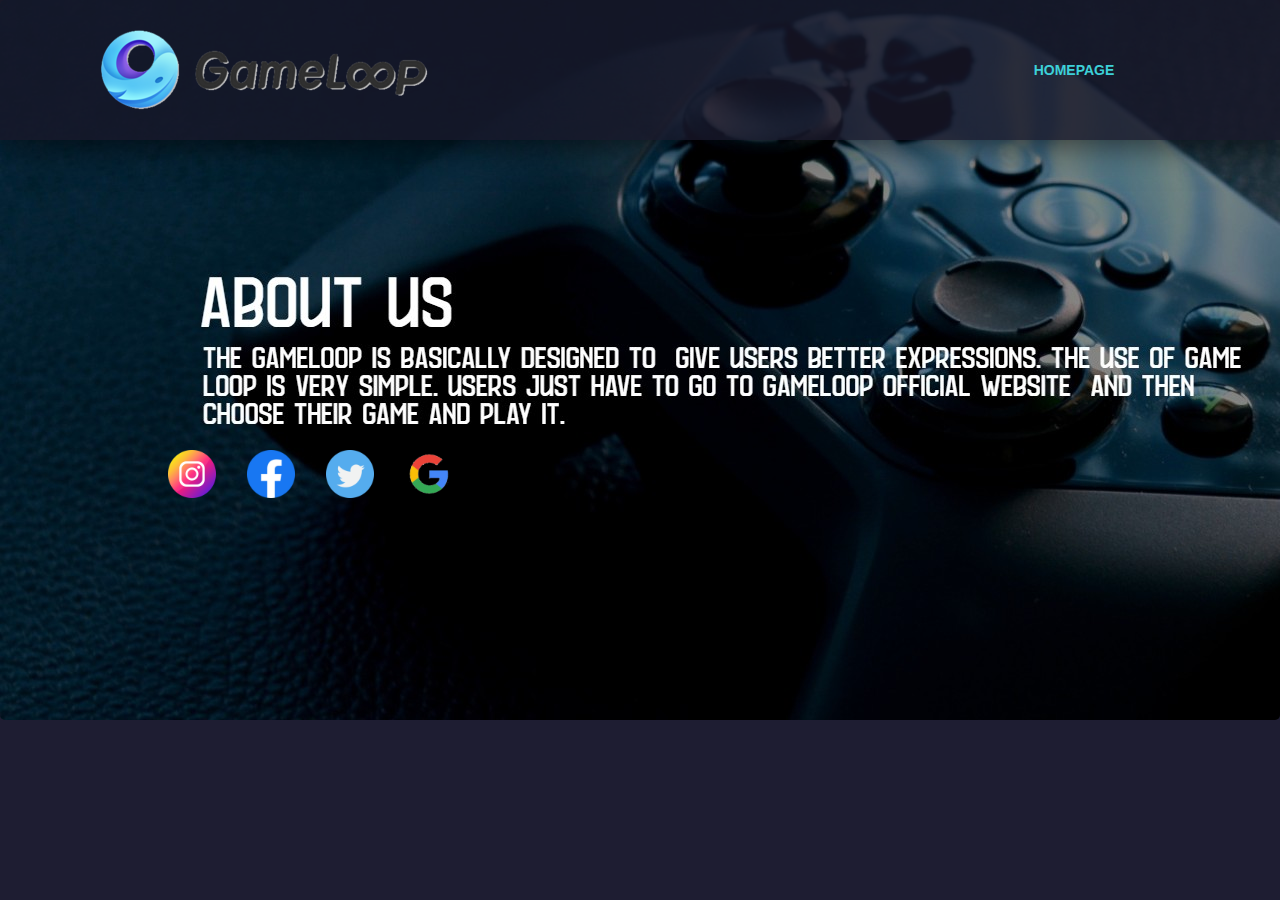
<file: about.html>
<html>
    <head>
        <title>About Us-GameLoop</title>
    <link rel="icon" href="image/R.png" type="image/icon type">
        <link rel="stylesheet" href="bootstrap.min.css" />
        <!-- Style -->
        <link rel="stylesheet" href="style.css" />
        <!-- slider Style -->
        <link rel="stylesheet" href="test.css">
    </head>

    <body>

        <div class="header-line-wrapper">
            <header class="header-wrapper fixed-top plr100">
                <div class="table height-100p">
                    <div class="table-row">
                        <div class="table-cell valign-middle text-left">
                            <a href="index.html" class="logo"> 
                                <img src="image/logo.png" alt="" class="img-responsive inline-block">
                            </a>
                        </div>
                        <div class="table-cell valign-top text-center vm-sm">
                            <div class="main-menu">
                                <span class="toggle_menu">
                                    <span></span>
                                </span>
                                <ul class="menu clearfix">
                                    <li class="inline-block active">
                                        <a href="index.html">
                                            Homepage
                                        </a>
                                    </li>
                              
                                
                                </ul>
                            </div>
                        </div>
                    
                    </div>
                </div>
            </header>
        </div>
        <div class="img-slider">
            <div class="slide active">
                <img src="image/about.jpg">
                <div class="col-lg-8 col-md-8 col-sm-12 col-xs-12 text-right">
                           
                    <div class="mt60">
                     
                    
                       <div class="social-content mt30" style="font-size: 5px;position: absolute; top: -300px; right:400px" >
                        <div class="social-list">
                            <a href="https://www.instagram.com/">
                                <i ><img src="image/insta.ico"></i>
                            </a>
                        </div>
                        <div class="social-list">
                            <a href="https://www.facebook.com/">
                                <i ><img src="image/facebook.ico"></i>
                            </a>
                        </div>
                        <div class="social-list">
                            <a href="https://twitter.com/">
                                <i ><img src="image/tweet.ico"></i>
                            </a>
                        </div>
                        <div class="social-list">
                            <a href="https://accounts.google.com/signin/v2/identifier?service=mail&passive=1209600&osid=1&continue=https%3A%2F%2Fmail.google.com%2Fmail%2Fu%2F0%2F&followup=https%3A%2F%2Fmail.google.com%2Fmail%2Fu%2F0%2F&emr=1&flowName=GlifWebSignIn&flowEntry=ServiceLogin">
                                <i ><img src="image/google.ico"></i>
                            </a>
                        </div>
                    </div>
                    </div>
               
                </div>
             
           
           
            </div>
           
            
              </div>
        </div>
         <!-- FOOTER START -->
    
    </body>
</html>
</file>
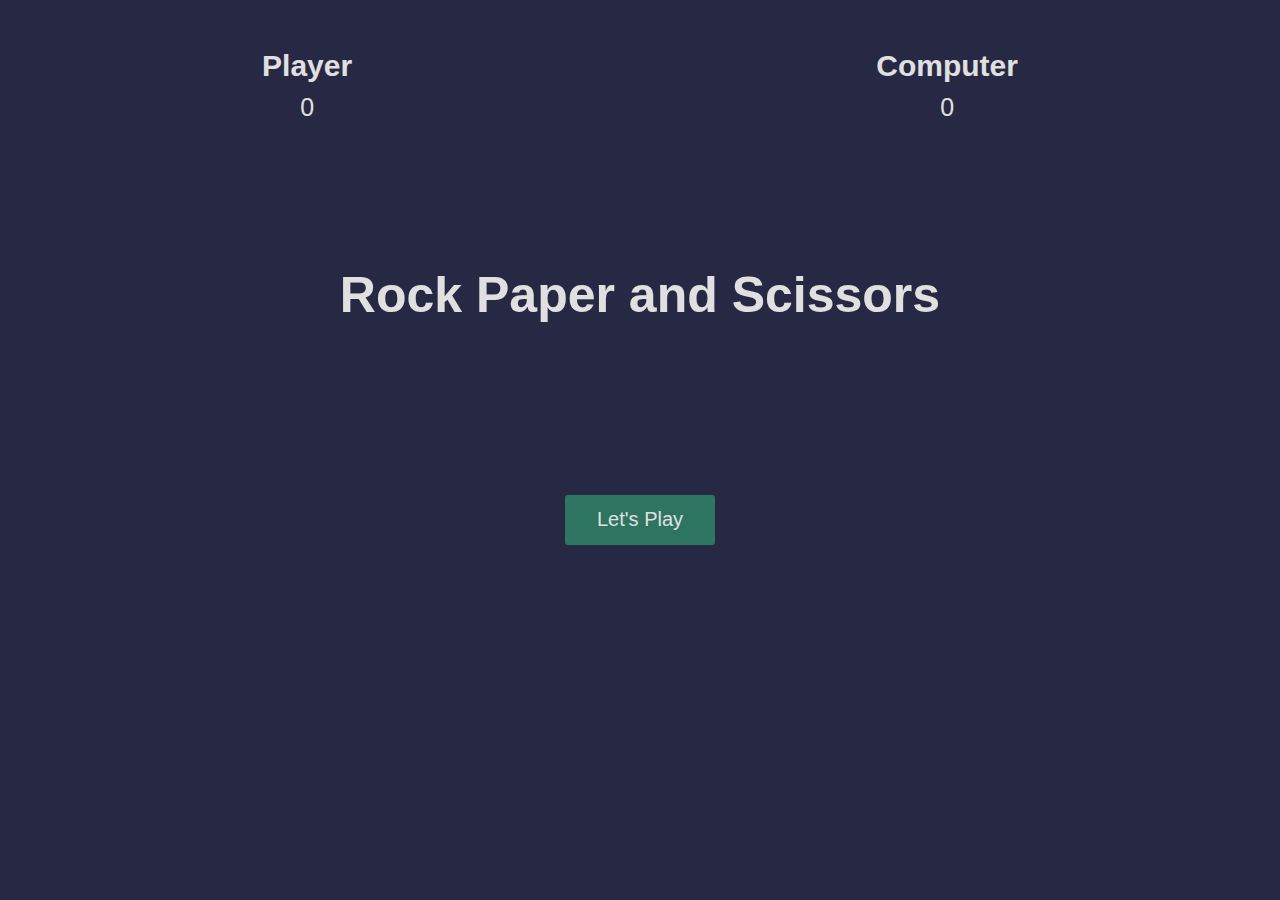
<file: Hcd.html>
<!DOCTYPE html>
<html lang="en">
  <head>
    <meta charset="UTF-8" />
    <meta name="viewport" content="width=device-width, initial-scale=1.0" />
    <meta http-equiv="X-UA-Compatible" content="ie=edge" />
    <link rel="stylesheet" href="Hsd.css" />
    <title>Rock paper and scissors - GameLoop </title>

    <link rel="icon" href="image/R.png" type="image/icon type">
    
  </head>
  <body>
    
    <section class="game">
      <div class="score">
        <div class="player-score">
          <h2>Player</h2>
          <p>0</p>
        </div>
        <div class="computer-score">
          <h2>Computer</h2>
          <p>0</p>
        </div>
      </div>

      <div class="intro">
        <h1>Rock Paper and Scissors</h1>
        <button>Let's Play</button>
      </div>

      <div class="match fadeOut">
        <h2 class="winner">Choose an option</h2>
        <div class="hands">
          <img class="player-hand" src="rock.png" alt="" />
          <img class="computer-hand" src="rock.png" alt="" />
        </div>
        <div class="options">
          <button class="rock">rock</button>
          <button class="paper"> paper</button>
          <button class="scissors">scissors</button>
        </div>
      </div>
    </section>

    <script src="HsDscript.js"></script>
  </body>
</html>
</file>
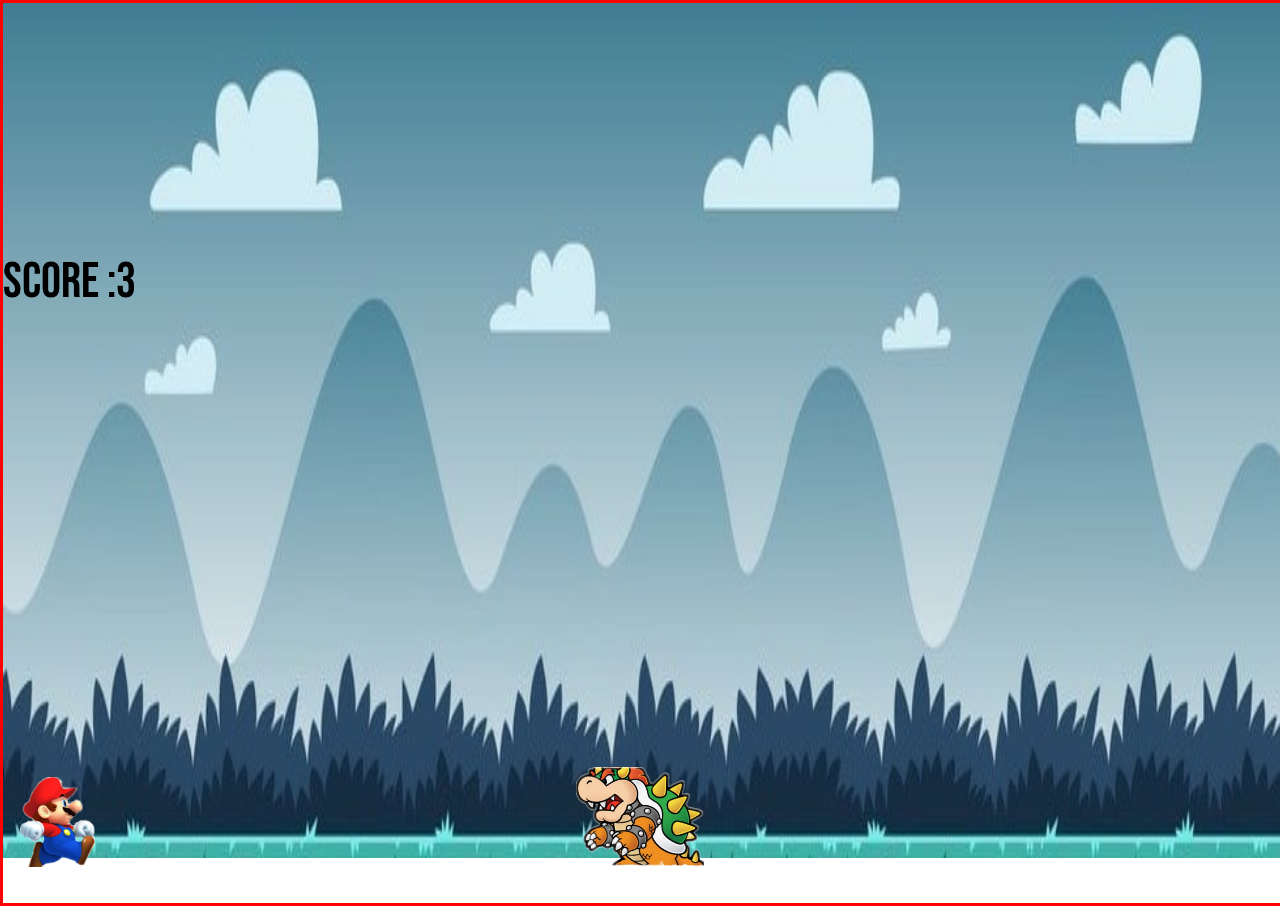
<file: Mario.html>
<!DOCTYPE html>
<html lang="en">
<head>
    <meta charset="UTF-8">
    <meta name="viewport" content="width=device-width, initial-scale=1.0">
    
    <link rel="stylesheet" href="game_style.css">
    <script src="game_script.js"></script>
    <!-- FONTS -->
    <title>Mario - GameLoop</title>
    <link rel="icon" href="image/R.png" type="image/icon type">
    <link rel="preconnect" href="https://fonts.gstatic.com">
<link href="https://fonts.googleapis.com/css2?family=Lobster&display=swap" rel="stylesheet">
    <link rel="preconnect" href="https://fonts.gstatic.com">
    <link href="https://fonts.googleapis.com/css2?family=Texturina&display=swap" rel="stylesheet">
<link rel="preconnect" href="https://fonts.gstatic.com">
<link href="https://fonts.googleapis.com/css2?family=Bebas+Neue&family=Ranchers&display=swap" rel="stylesheet">
</head>
<body>
    <div class="container">
        <div class="gameover">gameover <br> <h1 id="name">BETTER LUCK NEXT TIME</h1></div>
        <div class="mario"></div>
        <div id="yourscore">your score : 0a</div>
        <div id="scoreboard">score : 00</div>
        <div class="dragon animatedragon"></div>
        <button onclick="reload()" id="reload">RESTART</button>
</div>    
</body>
</html>
</file>
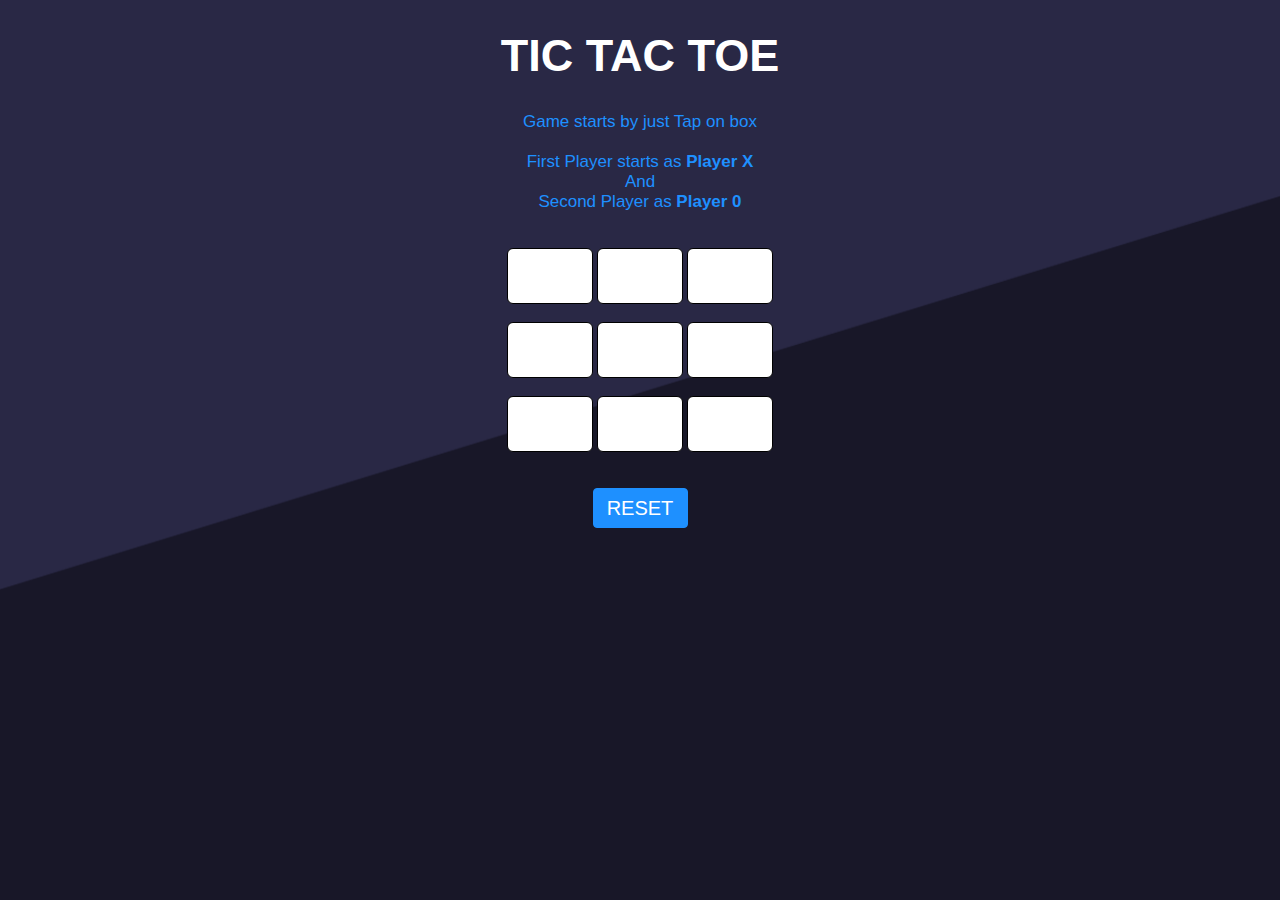
<file: Tic_Tac_Toe.html>
<!DOCTYPE html>

<head>
	<meta name="viewport" content=
		"width=device-width, initial-scale=1.0">

	<!-- CSS file Included -->
	<link rel="stylesheet"
		type="text/css" href="Style_Tic_Tac_Toe.css">
		<title>Tic Tac toe -GameLoop</title>
		<link rel="icon" href="image/R.png" type="image/icon type">
	<!-- JavaScript file included -->
	<script src="Script_Tic_Tac_Toe.js"></script>	
</head>
<body>
	<div id="main" >
		<h1 style="font-family: 'Franklin Gothic Medium', 'Arial Narrow', Arial, sans-serif;">TIC TAC TOE</h1>

		<!-- Game Instructions -->
		<p id="ins">Game starts by just Tap on
			box<br><br>First Player starts as
			<b>Player X</b><br>And<br>Second
			Player as <b>Player 0</b>
		</p>
		<br><br>
		<!-- 3*3 grid of Boxes -->
		<input type="text" id="b1" onclick=
			"myfunc_3(); myfunc();" readonly>

		<input type="text" id="b2" onclick=
			"myfunc_4(); myfunc();" readonly>

		<input type="text" id="b3" onclick=
			"myfunc_5(); myfunc();" readonly>
		<br><br>

		<input type="text" id="b4" onclick=
			"myfunc_6(); myfunc();" readonly>
			
		<input type="text" id="b5" onclick=
			"myfunc_7(); myfunc();" readonly>

		<input type="text" id="b6" onclick=
			"myfunc_8(); myfunc();" readonly>
		<br><br>

		<input type="text" id="b7" onclick=
			"myfunc_9(); myfunc();" readonly>

		<input type="text" id="b8" onclick=
			"myfunc_10();myfunc();" readonly>

		<input type="text" id="b9" onclick=
			"myfunc_11();myfunc();" readonly>

		<!-- Grid end here -->
		<br><br><br>
		<!-- Button to reset game -->
		<button id="but" onclick="myfunc_2()">
			RESET
		</button>
		<br><br>
		<!-- Space to show player turn -->
		<p id="print"></p>
	</div>
</body>

</html>
</file>
<file: style.css>
/* ------------------------------------------ */
/*             TABLE OF CONTENTS
/* ------------------------------------------ */
/*   01 - General & Basic Sty
/* ==========================================================================
   01. GENERAL & BASIC STYLES
   ========================================================================== */
  
   .color-1 {
    color: #3dd0d8; }
  
  .color-2 {
    color: #c2d4f8; }
  
  .color-3 {
    color: #1e1d32; }
  
  .color-4 {
    color: #292845; }
  
  .color-5 {
    color: #5c9ddd; }
  
  .color-6 {
    color: #7c69e3; }
  
  .color-7 {
    color: #00b4d6; }
  
  .color-8 {
    color: #68dde3; }
  
  .background-1 {
    background: #3dd0d8; }
  
  .background-2 {
    background: #c2d4f8; }
  
  .background-3 {
    background: #1e1d32; }
  
  .background-4 {
    background: #292845; }
  
  .background-5 {
    background: #5c9ddd; }
  
  .background-6 {
    background: #7c69e3; }
  
  .background-7 {
    background: #00b4d6; }
  
  .background-8 {
    background: #68dde3; }
  
  .background-gradient {
    background: linear-gradient(to right, #3dd0d8 0%, rgba(146, 82, 234, 0.64) 100%); }
  
  @font-face {
    font-family: 'Agency Fb';
    src: url("../fonts/agency/agency-fb.ttf");
    font-weight: 400;
    font-style: normal; }
  
  .font-roboto {
    font-family: "Roboto", sans-serif; }
  
  .font-agency {
    font-family: "Agency FB"; }
  
  .italic {
    font-style: italic; }
  
  .fsize-0 {
    font-size: 0px; }
  
  .fsize-12 {
    font-size: 12px; }
  
  .fsize-14 {
    font-size: 14px; }
  
  .fsize-16 {
    font-size: 16px; }
  
  .fsize-18 {
    font-size: 18px; }
  
  .fsize-20 {
    font-size: 20px; }
  
  .fsize-24 {
    font-size: 24px; }
  
  .fsize-28 {
    font-size: 28px; }
  
  .fsize-30 {
    font-size: 30px; }
  
  .fsize-32 {
    font-size: 32px; }
  
  .fsize-40 {
    font-size: 40px; }
  
  .fsize-48 {
    font-size: 48px; }
  
  .fsize-58 {
    font-size: 58px; }
  
  .fsize-80 {
    font-size: 80px; }
  
  .fweight-300 {
    font-weight: 300; }
  
  .fweight-500 {
    font-weight: 500; }
  
  .fweight-700 {
    font-weight: 700; }
  
  .radius-offset {
    border-radius: 0 !important; }
  
  .ws-20 {
    word-spacing: 20px; }
  
  ::-moz-selection {
    background: #3dd0d8;
    color: #fff; }
  
  ::selection {
    background: #3dd0d8;
    color: #fff; }
  
  :focus::-webkit-input-placeholder {
    opacity: 0;
    transition: all 0.3s ease-out; }
  
  :focus::-moz-placeholder {
    opacity: 0;
    transition: all 0.3s ease-out; }
  
  :focus:-moz-placeholder {
    opacity: 0;
    transition: all 0.3s ease-out; }
  
  :focus:-ms-input-placeholder {
    opacity: 0;
    transition: all 0.3s ease-out; }
  
  /* Heading */
  h1,
  h2,
  h3,
  h4,
  h5,
  h6 {
    font-family: "Agency FB";
    font-weight: 700;
    color: #fff;
    text-transform: uppercase;
    margin: auto;
    line-height: inherit; }
  
  .subheading {
    font-family: "Agency FB";
    font-size: 20px; }
  
  ul,
  ol {
    margin: 0;
    padding: 0; }
  
  a {
    text-decoration: none; }
    a:hover {
      text-decoration: none; }
    a:focus {
      text-decoration: none;
      color: inherit !important; }
  
  p {
    line-height: 26px;
    margin-bottom: 25px; }
  
  h1 {
    font-size: 56px; }
  
  h2 {
    font-size: 48px; }
  
  h3 {
    font-size: 40px; }
  
  h4 {
    font-size: 32px; }
  
  h5 {
    font-size: 24px; }
  
  h6 {
    font-size: 16px; }
  
  img {
    max-width: 100%; }
  
  .alignright {
    float: right;
    margin: 0 0 30px 30px; }
  
  .alignleft {
    float: left;
    margin: 0 30px 30px 0; }
  
  .uppercase {
    text-transform: uppercase; }
  
  .align-left {
    float: left;
    margin-right: 40px;
    margin-bottom: 40px; }
  
  .align-right {
    float: right;
    margin-left: 40px;
    margin-bottom: 40px; }
  
  .td-none {
    text-decoration: none; }
  
  .color-white {
    color: #fff; }
  
  .color-whitei {
    color: #fff !important; }
  
  .background-white {
    background-color: #fff; }
  
  .relative {
    position: relative; }
  
  .ohidden {
    overflow: hidden; }
  
  .float-left {
    float: left; }
  
  .float-right {
    float: right; }
  
  .block {
    display: block; }
  
  .inline-block {
    display: inline-block; }
  
  .table {
    display: table;
    margin-bottom: 0; }
  
  .table-row {
    display: table-row; }
  
  .table-cell {
    display: table-cell; }
  
  .valign-top {
    vertical-align: top; }
  
  .valign-middle {
    vertical-align: middle; }
  
  .valign-bottom {
    vertical-align: bottom; }
  
  .width-100 {
    width: 100%; }
  
  .height-100p {
    height: 100%; }
  
  .height-600 {
    height: 600px; }
  
  .lheight-normal {
    line-height: normal; }
  
  .lheight-26 {
    line-height: 26px; }
  
  .lheight-28 {
    line-height: 28px; }
  
  .lheight-30 {
    line-height: 30px; }
  
  .lheight-32 {
    line-height: 32px; }
  
  .lheight-47 {
    line-height: 47px; }
  
  .p30 {
    padding: 30px; }
  
  .p40 {
    padding: 40px; }
  
  .p60 {
    padding: 60px; }
  
  .pl20 {
    padding-left: 20px; }
  
  .plr40 {
    padding-left: 40px;
    padding-right: 40px; }
  
  .plr50 {
    padding-left: 50px;
    padding-right: 50px; }
  
  .plr60 {
    padding-left: 60px;
    padding-right: 60px; }
  
  .plr100 {
    padding-left: 100px;
    padding-right: 100px; }
  
  .pl0 {
    padding-left: 0; }
  
  .pl100 {
    padding-left: 100px; }
  
  .pr0 {
    padding-right: 0; }
  
  .ptb19 {
    padding-top: 19px;
    padding-bottom: 19px; }
  
  .ptb20 {
    padding-top: 20px;
    padding-bottom: 20px; }
  
  .ptb30 {
    padding-top: 30px;
    padding-bottom: 30px; }
  
  .ptb50 {
    padding-top: 50px;
    padding-bottom: 50px; }
  
  .ptb90 {
    padding-top: 90px;
    padding-bottom: 90px; }
  
  .ptb100 {
    padding-top: 100px;
    padding-bottom: 100px; }
  
  .ptb120 {
    padding-top: 120px;
    padding-bottom: 120px; }
    .pt150 {
      padding-top: 16px;}

  .ptb150 {
    padding-top: 20px;
    padding-bottom: 150px; }
  
  .ptb170 {
    padding-top: 170px;
    padding-bottom: 170px; }
  
  .pt10 {
    padding-top: 10px; }
  
  .pt25 {
    padding-top: 25px; }
  
  .pt85 {
    padding-top: 85px; }
  
  .pt90 {
    padding-top: 90px; }
  
  .pt150 {
    padding-top: 20px; }
  
  .pt170 {
    padding-top: 170px; }
  
  .pb20 {
    padding-bottom: 20px; }
  
  .pb60 {
    padding-bottom: 60px; }
  
  .pb85 {
    padding-bottom: 85px; }
  
  .pb170 {
    padding-bottom: 170px; }
  
  .m0 {
    margin: 0; }
  
  .mlr-auto {
    margin-left: auto;
    margin-right: auto; }
  
  .ml5 {
    margin-left: 5px; }
  
  .ml15 {
    margin-left: 15px; }
  
  .ml25 {
    margin-left: 25px; }
  
  .ml30 {
    margin-left: 30px; }
  
  .mt-80 {
    margin-top: -80px; }
  
  .mt10 {
    margin-top: 10px; }
  
  .mt15 {
    margin-top: 15px; }
  
  .mt20 {
    margin-top: 20px; }
  
  .mt25 {
    margin-top: 25px; }
  
  .mt30 {
    margin-top: 30px; }
  
  .mt40 {
    margin-top: 40px; }
  
  .mt50 {
    margin-top: 50px; }
  
  .mt60 {
    margin-top: 60px; }
  
  .mt70 {
    margin-top: 70px; }
  
  .mt80 {
    margin-top: 80px; }
  
  .mt90 {
    margin-top: 90px; }
  
  .mt100 {
    margin-top: 100px; }
  
  .mt120 {
    margin-top: 120px; }
  
  .mt150 {
    margin-top: 150px; }
  
  .mb20 {
    margin-bottom: 20px; }
  
  .mb30 {
    margin-bottom: 30px; }
  
  .mb40 {
    margin-bottom: 40px; }
  
  .mb110 {
    margin-bottom: 110px; }
  
  .pointer {
    cursor: pointer; }
  
  .text-gradient {
    background: linear-gradient(to right, #3dd0d8 0%, rgba(124, 105, 227, 0.64) 100%);
    -webkit-background-clip: text;
    -webkit-text-fill-color: transparent; }
  
  .btn {
    border-radius: 10px;
    text-transform: uppercase;
    font-size: 14px;
    font-weight: 700;
    border: 0; }
    .btn.border-btn {
      border: 2px solid #fff;
      background: transparent;
      transition: all 0.3s ease-out; }
      .btn.border-btn:hover {
        background: #3dd0d8;
        border: 2px solid #3dd0d8;
        color: #fff;
        transition: all 0.3s ease-out; }
    .btn.header-btn {
      width: 220px;
      height: 60px;
      line-height: 59px;
      overflow: hidden;
      position: relative;
      z-index: 1;
      display: inline-block;
      padding: 0;
      color: #fff;
      border: 2px solid #7c69e3;
      transition: all 0.3s ease-out; }
      .btn.header-btn:hover {
        border: 2px solid #3dd0d8;
        background: #3dd0d8 !important;
        transition: all 0.3s ease-out; }
    .btn.gradient {
      background: linear-gradient(to right, #3dd0d8 0%, rgba(124, 105, 227, 0.64) 100%);
      transition: all 0.3s ease-out; }
      .btn.gradient:hover {
        background: #3dd0d8;
        color: #fff;
        transition: all 0.3s ease-out; }
  
  .title-bl {
    position: relative;
    z-index: 3; }
    .title-bl .title {
      position: relative;
      font-family: "Agency FB";
      font-size: 40px;
      font-weight: 700;
      text-shadow: 0 2px 4.8px rgba(30, 29, 50, 0.3);
      text-transform: uppercase;
      /* padding-top: 25px;
          padding-bottom: 25px; */ }
    .title-bl .subtitle {
      position: absolute;
      top: 50%;
      left: 50%;
      z-index: 10;
      -webkit-transform: translate(-50%, -50%);
              transform: translate(-50%, -50%);
      opacity: 0.02;
      text-shadow: 0 2px 4.8px rgba(30, 29, 50, 0.3);
      color: #c2d4f8;
      font-family: "Agency FB";
      font-size: 88px;
      font-weight: 700;
      text-transform: uppercase;
      white-space: nowrap;
      width: 100%;
      overflow: hidden;
      text-overflow: ellipsis;
      /* line-height: 100%; */ }
  
  .title-description {
    position: relative;
    z-index: 1; }
  
  .sl-social {
    position: absolute;
    right: 100px;
    top: 50%;
    -webkit-transform: translateY(-50%);
            transform: translateY(-50%); }
    .sl-social.bg-white .social {
      background: #fff;
      border-radius: 50%; }
      .sl-social.bg-white .social:hover .fa {
        color: #3dd0d8;
        transition: all 0.3s ease-out; }
    .sl-social .social {
      display: block;
      width: 40px;
      height: 40px;
      line-height: 41px;
      margin: 15px 0;
      text-align: center; }
      .sl-social .social .fa {
        transition: all 0.3s ease-out; }
  
  .page-name {
    padding: 235px 0 100px 0;
    background-image: url("image/page-name.jpg");
    background-repeat: no-repeat;
    background-size: auto 120%; }
    .page-name .page-title {
      color: #fff;
      font-family: "Agency FB";
      font-size: 48px;
      font-weight: 700;
      text-transform: uppercase;
      text-align: center; }
    .page-name .breadcrumbs {
      text-align: center;
      font-size: 14px;
      font-weight: 700; }
      .page-name .breadcrumbs a {
        display: inline-block;
        padding: 0 12.5px;
        text-transform: uppercase;
        color: #fff;
        transition: all 0.3s ease-out; }
        .page-name .breadcrumbs a:hover {
          color: #3dd0d8;
          transition: all 0.3s ease-out; }
      .page-name .breadcrumbs span {
        text-transform: uppercase;
        color: #3dd0d8;
        padding: 0 12.5px; }
  
  ul.list-1 {
    line-height: 30px; }
    ul.list-1 > li {
      list-style: none; }
      ul.list-1 > li:before {
        content: '\f00c';
        font: normal normal normal 14px/1 FontAwesome;
        font-weight: 400;
        margin-right: 20px; }
      ul.list-1 > li.color1:before {
        color: #3dd0d8; }
      ul.list-1 > li.color5:before {
        color: #5c9ddd; }
  
  ol.list-2 {
    list-style: none;
    counter-reset: num; }
    ol.list-2 li {
      position: relative;
      padding: 0 0 0 25px;
      line-height: 30px; }
      ol.list-2 li:before {
        content: counter(num) ". ";
        counter-increment: num;
        position: absolute;
        left: 2px;
        top: 50%;
        -webkit-transform: translateY(-50%);
                transform: translateY(-50%);
        font-weight: 700;
        color: #3dd0d8; }
  
  .default-tabs .nav-tabs {
    margin: 0;
    border-bottom: 4px solid #7c69e3; }
    .default-tabs .nav-tabs li {
      padding: 0; }
      .default-tabs .nav-tabs li a {
        border-radius: 10px 10px 0px 0px;
        border: 2px solid rgba(124, 105, 227, 0.4);
        border-bottom: none !important;
        padding: 19px 50px;
        margin-right: 1px;
        opacity: 0.7;
        color: #c2d4f8;
        line-height: normal;
        font-weight: 700;
        font-size: 14px;
        transition: all 0.3s ease-out; }
        .default-tabs .nav-tabs li a:hover {
          background-color: #7c69e3;
          color: #fff;
          opacity: 1;
          border-color: transparent;
          transition: all 0.3s ease-out; }
        .default-tabs .nav-tabs li a:focus {
          background-color: #7c69e3;
          outline: none; }
      .default-tabs .nav-tabs li.active a {
        background-color: #7c69e3;
        color: #fff;
        opacity: 1;
        border: 2px solid transparent; }
        .default-tabs .nav-tabs li.active a:hover {
          border-bottom: none !important;
          border: 2px solid transparent; }
        .default-tabs .nav-tabs li.active a:focus {
          border-bottom: none;
          border: 2px solid transparent; }
  
  .default-tabs .tab-content .main-text {
    background: #292845;
    border-radius: 0px 0px 10px 10px; }
  
  .progress-line {
    line-height: normal;
    margin-bottom: 25px; }
    .progress-line:last-child {
      margin-bottom: 0; }
    .progress-line .progress-title {
      font-size: 14px;
      font-weight: 700;
      text-transform: uppercase;
      opacity: 0.8; }
    .progress-line .progressbar-text {
      font-size: 14px;
      font-weight: 700;
      opacity: 0.8;
      color: #c2d4f8 !important;
      top: 0 !important;
      left: auto !important;
      right: 0 !important;
      -webkit-transform: none !important;
              transform: none !important; }
  
  blockquote {
    background-color: #181728;
    border-radius: 10px;
    border: none;
    position: relative;
    max-width: 670px; }
    blockquote:before {
      content: "\f10d";
      color: #7c69e3;
      opacity: 0.07;
      font: normal normal normal 119px/1 FontAwesome;
      position: absolute;
      left: 50%;
      top: 50%;
      -webkit-transform: translate(-50%, -50%);
              transform: translate(-50%, -50%); }
  
  .pagination-page .page-numbers {
    display: inline-block;
    vertical-align: middle;
    font-size: 13px;
    font-weight: 700;
    width: 60px;
    height: 60px;
    text-decoration: none;
    color: #fff;
    text-align: center;
    line-height: 59px;
    margin: 0 5px 5px 5px;
    background: #292845;
    border-radius: 10px;
    transition: all 0.2s ease-out; }
    .pagination-page .page-numbers.active {
      background: linear-gradient(to right, #3dd0d8 0%, rgba(146, 82, 234, 0.64) 100%); }
    .pagination-page .page-numbers:hover {
      background: linear-gradient(to right, #3dd0d8 0%, rgba(146, 82, 234, 0.64) 100%);
      transition: all 0.2s ease-out; }
    .pagination-page .page-numbers.dots:hover {
      color: #fff;
      background: #292845; }
  
  .cssload-container {
    width: 100%;
    height: 30px;
    text-align: center; }
  
  .cssload-double-torus {
    width: 30px;
    height: 30px;
    opacity: 0.5;
    margin: 0 auto;
    border: 7px double;
    border-radius: 50%;
    border-color: transparent rgba(104, 221, 227, 0.9) rgba(255, 255, 255, 0.9);
    -webkit-animation: cssload-spin 1140ms infinite linear;
            animation: cssload-spin 1140ms infinite linear; }
  
  @-webkit-keyframes cssload-spin {
    100% {
      -webkit-transform: rotate(360deg);
              transform: rotate(360deg);
      transform: rotate(360deg); } }
  
  @keyframes cssload-spin {
    100% {
      -webkit-transform: rotate(360deg);
              transform: rotate(360deg);
      transform: rotate(360deg); } }
  
  .social-content.gradient .social-list {
    margin: 0;
    width: 50px;
    height: 50px;
    background: transparent;
    transition: all 0.3s ease-out;
    text-align: center;
    border-radius: 2px; }
    .social-content.gradient .social-list a .fa {
      line-height: 50px; }
    .social-content.gradient .social-list a:hover {
      color: #fff; }
    .social-content.gradient .social-list:hover {
      background: linear-gradient(to right, #3dd0d8 0%, rgba(146, 82, 234, 0.64) 100%);
      transition: all 0.3s ease-out; }
  
  .social-content.color2 .social-list a {
    color: #c2d4f8;
    transition: all 0.3s ease-out; }
    .social-content.color2 .social-list a:hover {
      color: #7c69e3;
      transition: all 0.3s ease-out; }
  
  .social-content .social-list {
    display: inline-block;
    vertical-align: middle;
    margin: 0 15px; }
    .social-content .social-list a {
      color: #fff;
      transition: all 0.3s ease-out; }
      .social-content .social-list a:hover {
        color: #7c69e3;
        transition: all 0.3s ease-out; }
    .social-content .social-list:first-child {
      margin-left: 0; }
    .social-content .social-list:last-child {
      margin-right: 0; }
  
  .item.first .platform,
  .item.first .fa,
  .vertical-item.first .platform,
  .vertical-item.first .fa {
    color: #3dd0d8; }
  
  .item.second .platform,
  .item.second .fa,
  .vertical-item.second .platform,
  .vertical-item.second .fa {
    color: #5c9ddd; }
  
  .item.third .platform,
  .item.third .fa,
  .vertical-item.third .platform,
  .vertical-item.third .fa {
    color: #7c69e3; }
  
  /* FormStyler Modern */
  .jq-selectbox {
    margin: 0 15px;
    width: 130px;
    background-color: #292845;
    border-radius: 10px;
    padding: 14px 20px; }
    .jq-selectbox .jq-selectbox__select .jq-selectbox__select-text {
      color: #c2d4f8; }
    .jq-selectbox .jq-selectbox__select .jq-selectbox__trigger-arrow {
      font: normal normal normal 14px/1 FontAwesome;
      text-rendering: auto;
      -webkit-font-smoothing: antialiased;
      -moz-osx-font-smoothing: grayscale;
      font-size: 10px;
      color: #c2d4f8;
      margin-top: 10px; }
      .jq-selectbox .jq-selectbox__select .jq-selectbox__trigger-arrow:before {
        content: "\f078"; }
    .jq-selectbox .jq-selectbox__dropdown {
      left: 0;
      top: 100%;
      background-color: #292845;
      color: #c2d4f8;
      border-radius: 10px;
      box-shadow: 3.5px 6.1px 30px rgba(0, 0, 0, 0.57); }
      .jq-selectbox .jq-selectbox__dropdown li {
        font-weight: normal;
        padding: 8px 10px 8px 30px; }
        .jq-selectbox .jq-selectbox__dropdown li:hover {
          background-color: #5c9ddd; }
  
  /* DataTables */
  body .dataTables_wrapper .dataTables_length label {
    font-weight: 300;
    color: #c2d4f8; }
  
  body .dataTables_wrapper .dataTables_filter {
    margin-bottom: 75px; }
    body .dataTables_wrapper .dataTables_filter input {
      background-color: #292845;
      color: #c2d4f8;
      border: 0;
      height: 60px;
      padding: 0 28px;
      border-radius: 10px; }
      body .dataTables_wrapper .dataTables_filter input::-webkit-input-placeholder {
        color: #c2d4f8;
        text-transform: uppercase;
        font-style: italic;
        font-size: 14px;
        font-weight: normal; }
      body .dataTables_wrapper .dataTables_filter input::-moz-placeholder {
        color: #c2d4f8;
        text-transform: uppercase;
        font-style: italic;
        font-size: 14px;
        font-weight: normal; }
      body .dataTables_wrapper .dataTables_filter input:-moz-placeholder {
        color: #c2d4f8;
        text-transform: uppercase;
        font-style: italic;
        font-size: 14px;
        font-weight: normal; }
      body .dataTables_wrapper .dataTables_filter input:-ms-input-placeholder {
        color: #c2d4f8;
        text-transform: uppercase;
        font-style: italic;
        font-size: 14px;
        font-weight: normal; }
  
  body .dataTables_wrapper .dTables {
    border-collapse: collapse;
    margin-bottom: 60px;
    border-bottom: 0 !important; }
    body .dataTables_wrapper .dTables th {
      border: 1px solid #292845;
      color: #fff;
      text-transform: uppercase;
      font-size: 14px;
      padding: 22px;
      background: transparent !important; }
    body .dataTables_wrapper .dTables tr {
      background: transparent !important; }
      body .dataTables_wrapper .dTables tr td {
        padding: 40px 25px;
        background-color: #292845 !important;
        border-left: 1px solid #292845;
        border-right: 1px solid #292845;
        border-top: 1px solid #1e1d32 !important; }
  
  body .dataTables_wrapper .dataTables_info {
    color: #c2d4f8 !important;
    margin-bottom: 25px; }
  
  body .dataTables_wrapper .dataTables_paginate .paginate_button {
    background-color: #292845 !important;
    height: 60px !important;
    line-height: 62px !important;
    min-width: 60px !important;
    padding: 0 5px !important;
    text-align: center !important;
    color: #fff !important;
    font-size: 14px !important;
    font-weight: 700 !important;
    border-radius: 10px !important;
    border: 0 !important;
    margin-left: 10px !important; }
    body .dataTables_wrapper .dataTables_paginate .paginate_button.current {
      background: linear-gradient(to right, #3dd0d8 0%, rgba(124, 105, 227, 0.64) 100%);
      color: #fff !important; }
    body .dataTables_wrapper .dataTables_paginate .paginate_button:hover {
      background: linear-gradient(to right, #3dd0d8 0%, rgba(124, 105, 227, 0.64) 100%); }
  
  @media screen and (max-width: 768px) {
    body .dataTables_wrapper .dataTables_paginate .paginate_button {
      margin-bottom: 10px; } }
  
  /* Nested lists */
  .nested-lists {
    padding-left: 20px;
    margin: 0;
    list-style: none; }
    .nested-lists > li:before {
      content: "\f00c";
      display: inline-block;
      vertical-align: middle;
      font: normal normal normal 14px/1 FontAwesome;
      font-size: inherit;
      text-rendering: auto;
      -webkit-font-smoothing: antialiased;
      -moz-osx-font-smoothing: grayscale;
      margin-right: 15px;
      color: #3dd0d8; }
    .nested-lists > li > ul {
      padding-left: 60px; }
    .nested-lists li {
      margin-bottom: 20px; }
      .nested-lists li.active a {
        color: #5c9ddd; }
    .nested-lists a {
      color: #c2d4f8; }
    .nested-lists ul {
      padding-left: 30px;
      margin-top: 20px;
      list-style: none; }
      .nested-lists ul li:before {
        content: "\f111";
        display: inline-block;
        vertical-align: middle;
        font: normal normal normal 14px/1 FontAwesome;
        font-size: inherit;
        text-rendering: auto;
        -webkit-font-smoothing: antialiased;
        -moz-osx-font-smoothing: grayscale;
        margin-right: 15px;
        color: #5c9ddd;
        font-size: 5px; }
      .nested-lists ul li ul li:before {
        color: #7c69e3; }
  
  /*   Preloader    */
  .cssload-loader {
    position: relative;
    left: 50%;
    top: 50%;
    -webkit-transform: translate(-50%, -50%);
            transform: translate(-50%, -50%);
    width: 100px;
    height: 100px;
    -webkit-perspective: 780px;
            perspective: 780px; }
  
  .cssload-inner {
    position: absolute;
    width: 100%;
    height: 100%;
    box-sizing: border-box;
    -o-box-sizing: border-box;
    -ms-box-sizing: border-box;
    -webkit-box-sizing: border-box;
    -moz-box-sizing: border-box;
    border-radius: 50%;
    -o-border-radius: 50%;
    -ms-border-radius: 50%;
    -webkit-border-radius: 50%;
    -moz-border-radius: 50%; }
    .cssload-inner.cssload-one {
      left: 0%;
      top: 0%;
      animation: cssload-rotate-one 1.15s linear infinite;
      -o-animation: cssload-rotate-one 1.15s linear infinite;
      -ms-animation: cssload-rotate-one 1.15s linear infinite;
      -webkit-animation: cssload-rotate-one 1.15s linear infinite;
      -moz-animation: cssload-rotate-one 1.15s linear infinite;
      border-bottom: 3px solid #f9a450; }
    .cssload-inner.cssload-two {
      right: 0%;
      top: 0%;
      animation: cssload-rotate-two 1.15s linear infinite;
      -o-animation: cssload-rotate-two 1.15s linear infinite;
      -ms-animation: cssload-rotate-two 1.15s linear infinite;
      -webkit-animation: cssload-rotate-two 1.15s linear infinite;
      -moz-animation: cssload-rotate-two 1.15s linear infinite;
      border-right: 3px solid #f9a450; }
    .cssload-inner.cssload-three {
      right: 0%;
      bottom: 0%;
      animation: cssload-rotate-three 1.15s linear infinite;
      -o-animation: cssload-rotate-three 1.15s linear infinite;
      -ms-animation: cssload-rotate-three 1.15s linear infinite;
      -webkit-animation: cssload-rotate-three 1.15s linear infinite;
      -moz-animation: cssload-rotate-three 1.15s linear infinite;
      border-top: 3px solid #f9a450; }
  
  @keyframes cssload-rotate-one {
    0% {
      -webkit-transform: rotateX(35deg) rotateY(-45deg) rotateZ(0deg);
              transform: rotateX(35deg) rotateY(-45deg) rotateZ(0deg); }
    100% {
      -webkit-transform: rotateX(35deg) rotateY(-45deg) rotateZ(360deg);
              transform: rotateX(35deg) rotateY(-45deg) rotateZ(360deg); } }
  
  @-webkit-keyframes cssload-rotate-one {
    0% {
      -webkit-transform: rotateX(35deg) rotateY(-45deg) rotateZ(0deg); }
    100% {
      -webkit-transform: rotateX(35deg) rotateY(-45deg) rotateZ(360deg); } }
  
  @keyframes cssload-rotate-two {
    0% {
      -webkit-transform: rotateX(50deg) rotateY(10deg) rotateZ(0deg);
              transform: rotateX(50deg) rotateY(10deg) rotateZ(0deg); }
    100% {
      -webkit-transform: rotateX(50deg) rotateY(10deg) rotateZ(360deg);
              transform: rotateX(50deg) rotateY(10deg) rotateZ(360deg); } }
  
  @-webkit-keyframes cssload-rotate-two {
    0% {
      -webkit-transform: rotateX(50deg) rotateY(10deg) rotateZ(0deg); }
    100% {
      -webkit-transform: rotateX(50deg) rotateY(10deg) rotateZ(360deg); } }
  
  @keyframes cssload-rotate-three {
    0% {
      -webkit-transform: rotateX(35deg) rotateY(55deg) rotateZ(0deg);
              transform: rotateX(35deg) rotateY(55deg) rotateZ(0deg); }
    100% {
      -webkit-transform: rotateX(35deg) rotateY(55deg) rotateZ(360deg);
              transform: rotateX(35deg) rotateY(55deg) rotateZ(360deg); } }
  
  @-webkit-keyframes cssload-rotate-three {
    0% {
      -webkit-transform: rotateX(35deg) rotateY(55deg) rotateZ(0deg); }
    100% {
      -webkit-transform: rotateX(35deg) rotateY(55deg) rotateZ(360deg); } }
  
  #toTop {
    width: 60px;
    height: 60px;
    line-height: 60px;
    border-radius: 10px;
    background: linear-gradient(to right, #3dd0d8 0%, rgba(146, 82, 234, 0.64) 100%);
    position: fixed;
    bottom: 15px;
    right: 40px;
    font-weight: 700;
    text-align: center;
    display: none;
    z-index: 9999;
    transition: all 0.3s ease-out; }
    #toTop:hover {
      color: #fff;
      background: #3dd0d8;
      transition: all 0.3s ease-out; }
  
  body {
    font-family: "Roboto", sans-serif;
    font-size: 16px;
    font-weight: 300;
    color: #c2d4f8;
    background-color: #1e1d32; }
    body .loader-wrapper {
      margin: 0;
      padding: 0;
      font-family: "Open Sans", sans-serif;
      font-size: 62.5%;
      width: 100vw;
      height: 100vh;
      background: #1e1d32; }
    body.no-scroll {
      overflow: hidden; }
  
  .loader-wrapper {
    background: #fff;
    bottom: 0;
    left: 0;
    overflow: hidden;
    position: fixed;
    right: 0;
    top: 0;
    z-index: 9999999999; }
  
  /* ==========================================================================
     02. HEADER STYLES
     ========================================================================== */
  .header-line-wrapper {
    position: absolute;
    width: 100%;
    transition: all 0.3s ease-out; }
    .header-line-wrapper.affix-top header {
      background-color: #1e1d32;
      height: 100px;
      transition: all 0.3s ease-out; }
      .header-line-wrapper.affix-top header .logo img {
        max-width: 55%; }
      .header-line-wrapper.affix-top header .main-menu .menu > li {
        line-height: 100px; }
      .header-line-wrapper.affix-top header .right-bl .search-wrapper {
        line-height: 100px; }
    .header-line-wrapper.affix-top .fixed-top {
      position: fixed !important;
      top: 0;
      z-index: 150;
      transition: all 0.3s ease-out; }
  
  header {
    background-color: rgba(24, 23, 40, 0.8);
    box-shadow: 3.5px 6.1px 30px rgba(0, 0, 0, 0.57);
    height: 140px; }
    header.header-wrapper {
      position: absolute;
      top: 0;
      width: 100%;
      z-index: 2;
      transition: all 0.3s ease-out; }
    header .main-menu .toggle_menu {
      display: none;
      position: relative;
      width: 60px;
      height: 60px;
      cursor: pointer;
      display: none;
      vertical-align: middle;
      transition: right 0.3s ease-in-out; }
      header .main-menu .toggle_menu:before,
      header .main-menu .toggle_menu span {
        left: 15px;
        top: 50%; }
      header .main-menu .toggle_menu span:after {
        opacity: 1;
        top: 8px; }
      header .main-menu .toggle_menu span:before {
        opacity: 1;
        top: -8px; }
      header .main-menu .toggle_menu:before,
      header .main-menu .toggle_menu span,
      header .main-menu .toggle_menu span:before,
      header .main-menu .toggle_menu span:after {
        display: block;
        width: 30px;
        position: absolute;
        background-color: #fff;
        content: '';
        left: 0;
        -webkit-transform: rotate(0deg);
                transform: rotate(0deg);
        transition: 0.3s ease-in-out;
        height: 2px; }
    header .main-menu .menu {
      list-style: none;
      display: inline-block; }
      header .main-menu .menu.open {
        height: 100%;
        top: 0;
        left: 0;
        right: 60px;
        background: #1e1d32;
        padding: 0 30px;
        overflow-y: auto;
        opacity: 1;
        visibility: visible;
        transition: all 0.3s ease-out; }
        header .main-menu .menu.open li {
          display: block;
          float: none;
          text-align: left;
          line-height: normal !important;
          margin: 14px 0; }
      header .main-menu .menu .flexMenu-viewMore .flexMenu-popup {
        position: absolute;
        left: 50%;
        -webkit-transform: translateX(-50%);
                transform: translateX(-50%);
        background: #1e1d32;
        border-radius: 0px 0px 10px 10px;
        padding: 20px 0; }
        header .main-menu .menu .flexMenu-viewMore .flexMenu-popup li {
          display: block;
          line-height: normal;
          padding: 0 40px;
          position: relative; }
          header .main-menu .menu .flexMenu-viewMore .flexMenu-popup li.menu-item-has-children .sub-menu {
            right: 100%;
            left: auto;
            top: -20px;
            -webkit-transform: none;
                    transform: none;
            border-radius: 10px 0 0 10px;
            opacity: 0;
            visibility: hidden;
            transition: all 0.3s ease-out; }
          header .main-menu .menu .flexMenu-viewMore .flexMenu-popup li.menu-item-has-children:hover .sub-menu {
            opacity: 1;
            visibility: visible; }
          header .main-menu .menu .flexMenu-viewMore .flexMenu-popup li:last-child a {
            border: none; }
          header .main-menu .menu .flexMenu-viewMore .flexMenu-popup li a {
            color: #fff;
            white-space: nowrap;
            padding: 20px 0;
            border-bottom: 1px solid rgba(255, 255, 255, 0.2);
            transition: all 0.3s ease-out; }
            header .main-menu .menu .flexMenu-viewMore .flexMenu-popup li a:hover {
              color: #3dd0d8;
              transition: all 0.3s ease-out; }
      header .main-menu .menu > li {
        line-height: 140px;
        float: left;
        margin: 0 30px;
        position: relative; }
        header .main-menu .menu > li:first-child {
          margin-left: 0; }
        header .main-menu .menu > li:last-child {
          margin-right: 0; }
        header .main-menu .menu > li .sub-menu {
          position: absolute;
          left: 50%;
          -webkit-transform: translateX(-50%);
                  transform: translateX(-50%);
          list-style: none;
          background-color: #1e1d32;
          border-radius: 0px 0px 10px 10px;
          padding: 20px 0;
          will-change: transform;
          opacity: 0;
          visibility: hidden;
          transition: all 0.3s ease-out; }
          header .main-menu .menu > li .sub-menu li {
            line-height: normal;
            padding: 0 40px;
            position: relative; }
            header .main-menu .menu > li .sub-menu li:last-child a {
              border: none; }
            header .main-menu .menu > li .sub-menu li a {
              white-space: nowrap;
              padding: 20px 0;
              border-bottom: 1px solid rgba(255, 255, 255, 0.2); }
            header .main-menu .menu > li .sub-menu li:hover > a {
              color: #3dd0d8;
              transition: all 0.3s ease-out; }
            header .main-menu .menu > li .sub-menu li:hover .sub-menu {
              opacity: 1;
              visibility: visible;
              transition: all 0.3s ease-out; }
            header .main-menu .menu > li .sub-menu li .sub-menu {
              position: absolute;
              top: -20px;
              left: 100%;
              border-radius: 0px 10px 10px 0px;
              -webkit-transform: translateY(0);
                      transform: translateY(0);
              opacity: 0;
              visibility: hidden;
              transition: all 0.3s ease-out; }
        header .main-menu .menu > li:hover > a {
          color: #3dd0d8;
          transition: all 0.3s ease-out; }
        header .main-menu .menu > li:hover .sub-menu {
          opacity: 1;
          visibility: visible;
          transition: all 0.3s ease-out; }
        header .main-menu .menu > li.active a {
          color: #3dd0d8; }
        header .main-menu .menu > li a {
          display: block;
          height: 100%;
          text-transform: uppercase;
          color: #fff;
          font-family: "Roboto", sans-serif;
          font-size: 14px;
          font-weight: 700;
          transition: all 0.3s ease-out; }
    header .right-bl .search-wrapper {
      position: relative;
      line-height: 140px;
      cursor: pointer; }
      header .right-bl .search-wrapper:hover .search-content {
        opacity: 1;
        visibility: visible;
        transition: all 0.3s ease-out; }
    header .right-bl .fa-search {
      transition: all 0.3s ease-out; }
      header .right-bl .fa-search:hover {
        color: #3dd0d8;
        transition: all 0.3s ease-out; }
    header .right-bl .search-content {
      position: absolute;
      right: 0;
      opacity: 0;
      visibility: hidden;
      line-height: normal;
      transition: all 0.3s ease-out; }
      header .right-bl .search-content input {
        outline: none;
        background-color: #fff;
        border: none;
        padding: 20px 30px;
        text-transform: uppercase;
        font-size: 14px;
        color: #1e1d32;
        width: 360px;
        /* Firefox 19+ */
        /* Firefox 18- */ }
        header .right-bl .search-content input::-webkit-input-placeholder {
          color: #1e1d32;
          text-transform: uppercase;
          font-family: "Roboto", sans-serif;
          opacity: 0.5;
          font-style: italic;
          font-size: 14px; }
        header .right-bl .search-content input::-moz-placeholder {
          color: #1e1d32;
          text-transform: uppercase;
          font-family: "Roboto", sans-serif;
          opacity: 0.5;
          font-style: italic;
          font-size: 14px; }
        header .right-bl .search-content input:-moz-placeholder {
          color: #1e1d32;
          text-transform: uppercase;
          font-family: "Roboto", sans-serif;
          opacity: 0.5;
          font-style: italic;
          font-size: 14px; }
        header .right-bl .search-content input:-ms-input-placeholder {
          color: #1e1d32;
          text-transform: uppercase;
          font-family: "Roboto", sans-serif;
          opacity: 0.5;
          font-style: italic;
          font-size: 14px; }
      header .right-bl .search-content button {
        width: 60px;
        height: 100%;
        font-size: 14px;
        border: none;
        position: absolute;
        right: 0;
        top: 0;
        background-image: linear-gradient(to right, #3dd0d8 0%, rgba(124, 105, 227, 0.64) 100%); }
  
  .main-slider .n2-active {
    -webkit-transform: scale(1.2);
            transform: scale(1.2);
    transition: all 0.3s ease-out; }
  
  /* ==========================================================================
     03. GAME SECTION
     ========================================================================== */
  .game-section {
    position: relative;
    z-index: 2; }
  
  .slick-arrow {
    position: absolute;
    top: 50%;
    -webkit-transform: translateY(-50%);
            transform: translateY(-50%);
    font-size: 28px;
    color: #68dde3;
    cursor: pointer; }
    .slick-arrow.fa-angle-left {
      left: -60px; }
    .slick-arrow.fa-angle-right {
      right: -60px; }
  
  .tm-tabs .nav-tabs {
    border-bottom: none;
    margin: 0; }
    .tm-tabs .nav-tabs li {
      text-align: center;
      outline: none; }
      .tm-tabs .nav-tabs li.active > a,
      .tm-tabs .nav-tabs li.active > a:hover,
      .tm-tabs .nav-tabs li.active > a:focus {
        background-color: transparent;
        border: none; }
      .tm-tabs .nav-tabs li.active .nav-title {
        color: #3dd0d8; }
      .tm-tabs .nav-tabs li.active .img-wrap:after {
        opacity: 1;
        visibility: visible; }
      .tm-tabs .nav-tabs li.active:hover .nav-title {
        color: #fff; }
      .tm-tabs .nav-tabs li a {
        outline: none;
        text-decoration: none;
        display: block;
        margin-right: 0;
        padding: 10px 0px;
        border: none; }
        .tm-tabs .nav-tabs li a:hover {
          background-color: transparent;
          border: none; }
          .tm-tabs .nav-tabs li a:hover .nav-title {
            color: #3dd0d8;
            transition: all 0.3s ease-out; }
        .tm-tabs .nav-tabs li a .img-wrap {
          width: 180px;
          height: 180px;
          display: inline-block;
          border-radius: 50%;
          overflow: hidden;
          position: relative; }
          .tm-tabs .nav-tabs li a .img-wrap:after {
            content: '';
            position: absolute;
            left: 0;
            right: 0;
            top: 0;
            bottom: 0;
            opacity: 0;
            visibility: hidden;
            background-image: linear-gradient(to right, rgba(0, 180, 214, 0.64) 0%, rgba(124, 105, 227, 0.64) 100%); }
        .tm-tabs .nav-tabs li a .nav-header-bl {
          text-transform: uppercase; }
          .tm-tabs .nav-tabs li a .nav-header-bl .nav-title {
            font-family: "Agency FB";
            font-size: 40px;
            font-weight: 700;
            line-height: normal;
            white-space: nowrap;
            width: 100%;
            overflow: hidden;
            text-overflow: ellipsis;
            transition: all 0.3s ease-out; }
            .tm-tabs .nav-tabs li a .nav-header-bl .nav-title:hover {
              color: #3dd0d8;
              transition: all 0.3s ease-out; }
          .tm-tabs .nav-tabs li a .nav-header-bl .date {
            color: #c2d4f8;
            font-size: 14px;
            font-weight: 700;
            line-height: normal; }
  
  .tm-tabs .tab-content {
    background-color: #292845;
    border-radius: 10px; }
    .tm-tabs .tab-content .game-full-img {
      width: 570px;
      height: 450px;
      background-size: cover;
      background-position: center center;
      border-radius: 10px;
      overflow: hidden;
      max-width: 100%; }
    .tm-tabs .tab-content .image-bl {
      position: absolute;
      top: 50%;
      right: -60px;
      -webkit-transform: translateY(-50%);
              transform: translateY(-50%); }
  
  .rating .fa {
    color: #f9a450;
    cursor: pointer; }
  
  /* ==========================================================================
     04. BLOG SECTION
     ========================================================================== */
  .blog-section {
    position: relative; }
    .blog-section .bg-wrapper {
      position: relative; }
      .blog-section .bg-wrapper:before {
        content: '';
        position: absolute;
        top: -887px;
        left: 0;
        width: 100%;
        height: 1150px;
        background: url("image/section-bg.png") no-repeat;
        background-size: cover; }
    .blog-section .item-wrap {
      display: block; }
      .blog-section .item-wrap .image {
        position: relative;
        border-radius: 10px 10px 0 0;
        overflow: hidden; }
        .blog-section .item-wrap .image img {
          width: 100%; }
        .blog-section .item-wrap .image:after {
          content: '';
          position: absolute;
          left: 0;
          right: 0;
          top: 0;
          bottom: 0;
          opacity: 0;
          visibility: hidden;
          background: linear-gradient(to right, #3dd0d8 0%, rgba(124, 105, 227, 0.64) 100%);
          transition: all 0.3s ease-out; }
      .blog-section .item-wrap:hover .image:after {
        opacity: 0.6;
        visibility: visible;
        transition: all 0.3s ease-out; }
      .blog-section .item-wrap:hover .item-info .platform {
        color: #5c9ddd;
        transition: all 0.3s ease-out; }
      .blog-section .item-wrap:hover .item-info .item-title {
        color: #3dd0d8;
        transition: all 0.3s ease-out; }
      .blog-section .item-wrap:hover .author-comment .fa {
        color: #5c9ddd;
        transition: all 0.3s ease-out; }
    .blog-section .item-info {
      background-color: #292845;
      padding: 60px 60px 0 60px; }
      .blog-section .item-info .platform {
        transition: all 0.3s ease-out; }
      .blog-section .item-info .item-title {
        color: #fff;
        font-size: 24px;
        font-weight: 700;
        font-family: "Agency FB";
        text-transform: uppercase;
        line-height: 28px;
        transition: all 0.3s ease-out; }
      .blog-section .item-info .item-text {
        color: #c2d4f8;
        font-size: 16px;
        font-weight: 300;
        padding-bottom: 60px; }
    .blog-section .author-comment {
      background-color: #292845;
      border-radius: 0px 0px 10px 10px;
      padding: 25px 60px;
      border-top: 1px solid rgba(255, 255, 255, 0.1); }
      .blog-section .author-comment .fa {
        transition: all 0.3s ease-out; }
  
  
 
  
  /* ==========================================================================
     11. FOOTER STYLES
     ========================================================================== */
  footer.footer {
    position: relative;
    padding-top: 140px; }
    footer.footer:before {
      content: '';
      position: absolute;
      left: 0;
      right: 0;
      top: 0;
      bottom: 0;
      opacity: 0.3;
      background-image: url("image/footer-bg.jpg");
      background-repeat: no-repeat;
      background-size: cover; }
    footer.footer .footer-menu {
      list-style: none; }
      footer.footer .footer-menu > li {
        display: inline-block;
        vertical-align: top;
        margin: 0 20px; }
        footer.footer .footer-menu > li:first-child {
          margin-left: 0; }
        footer.footer .footer-menu > li:last-child {
          margin-right: 0; }
        footer.footer .footer-menu > li a {
          text-transform: uppercase;
          color: #fff;
          font-size: 14px;
          font-weight: 700;
          transition: all 0.3s ease-out; }
        footer.footer .footer-menu > li:hover a {
          color: #3dd0d8;
          transition: all 0.3s ease-out; }
        footer.footer .footer-menu > li.active a {
          color: #3dd0d8; }
    footer.footer .copyright {
      border-top: 1px solid rgba(194, 212, 248, 0.4); }
</file>
<file: test.css>
@import url('https://fonts.googleapis.com/css2?family=Poppins:wght@100;200;300;400;500;600;700;800;900&display=swap');

*{
  margin: 0;
  padding: 0;
  box-sizing: border-box;
  font-family: "Poppins", sans-serif;
}

.img-slider{
  height: 100vh;
  display: flex;
  justify-content: center;
  align-items: flex-start;
  background: #1D212B;
}

.img-slider{
  position: relative;

  width: 100%;
  height: 500px;
  margin: 0px;
  
  background: #1D212B;
}

.img-slider .slide{
  z-index: 1;
  position: absolute;
  width: 100%;
  clip-path: circle(0% at 0 50%);
}

.img-slider .slide.active{
  clip-path: circle(150% at 0 50%);
  transition: 2s;
  transition-property: clip-path;
}

.img-slider .slide img{
  z-index: 1;
  width: 100%;
  border-radius: 5px;
}

.img-slider .slide .info{
  position: absolute;
  top: 0;
  padding: 15px 30px;
}

.img-slider .slide .info h2{
  color: #fff;
  font-size: 45px;
  text-transform: uppercase;
  font-weight: 800;
  letter-spacing: 2px;
}

.img-slider .slide .info p{
  color: #fff;
  background: rgba(0, 0, 0, 0.1);
  font-size: 16px;
  width: 60%;
  padding: 10px;
  border-radius: 4px;
}

.img-slider .navigation{
  z-index: 2;
  position: absolute;
  display: flex;
  bottom: 30px;
  left: 50%;
  transform: translateX(-50%);
}

.img-slider .navigation .btn{
  background: rgba(255, 255, 255, 0.5);
  width: 12px;
  height: 12px;
  margin: 10px;
  border-radius: 50%;
  cursor: pointer;
}

.img-slider .navigation .btn.active{
  background: #2696E9;
  box-shadow: 0 0 2px rgba(0, 0, 0, 0.5);
}

@media (max-width: 820px){
  .img-slider{
    width: 600px;
    height: 375px;
  }

  .img-slider .slide .info{
    padding: 10px 25px;
  }

  .img-slider .slide .info h2{
    font-size: 35px;
  }

  .img-slider .slide .info p{
    width: 70%;
    font-size: 15px;
  }

  .img-slider .navigation{
    bottom: 25px;
  }

  .img-slider .navigation .btn{
    width: 10px;
    height: 10px;
    margin: 8px;
  }
}

@media (max-width: 620px){
  .img-slider{
    width: 400px;
    height: 250px;
  }

  .img-slider .slide .info{
    padding: 10px 20px;
  }

  .img-slider .slide .info h2{
    font-size: 30px;
  }

  .img-slider .slide .info p{
    width: 80%;
    font-size: 13px;
  }

  .img-slider .navigation{
    bottom: 15px;
  }

  .img-slider .navigation .btn{
    width: 8px;
    height: 8px;
    margin: 6px;
  }
}

@media (max-width: 420px){
  .img-slider{
    width: 320px;
    height: 200px;
  }

  .img-slider .slide .info{
    padding: 5px 10px;
  }

  .img-slider .slide .info h2{
    font-size: 25px;
  }

  .img-slider .slide .info p{
    width: 90%;
    font-size: 11px;
  }

  .img-slider .navigation{
    bottom: 10px;
  }
}
</file>
<file: Hsd.css>
* {
    margin: 0;
    padding: 0;
    box-sizing: border-box;
  }
  
  section {
    height: 100vh;
    background-color: rgb(39, 41, 68);
    font-family: sans-serif;
  }
  
  .score {
    color: rgb(224, 224, 224);
    height: 20vh;
    display: flex;
    justify-content: space-around;
    align-items: center;
  }
  .score h2 {
    font-size: 30px;
  }
  .score p {
    text-align: center;
    padding: 10px;
    font-size: 25px;
  }
  
  .intro {
    color: rgb(224, 224, 224);
    height: 50vh;
    display: flex;
    flex-direction: column;
    align-items: center;
    justify-content: space-around;
    transition: opacity 0.5s ease;
  }
  
  .intro h1 {
    font-size: 50px;
  }
  .intro button,
  .match button {
    width: 150px;
    height: 50px;
    background: none;
    border: none;
    color: rgb(224, 224, 224);
    font-size: 20px;
    background: rgb(45, 117, 96);
    border-radius: 3px;
    cursor: pointer;
  }
  
  .match {
    position: absolute;
    top: 50%;
    left: 50%;
    transform: translate(-50%, -50%);
    transition: opacity 0.5s ease 0.5s;
  }
  .winner {
    color: rgb(224, 224, 224);
    text-align: center;
    font-size: 50px;
  }
  
  .hands,
  .options {
    display: flex;
    justify-content: space-around;
    align-items: center;
  }
  
  .player-hand {
    transform: rotateY(180deg);
  }
  
  div.fadeOut {
    opacity: 0;
    pointer-events: none;
  }
  
  div.fadeIn {
    opacity: 1;
    pointer-events: all;
  }
  
  @keyframes shakePlayer {
    0% {
      transform: rotateY(180deg) translateY(0px);
    }
    15% {
      transform: rotateY(180deg) translateY(-50px);
    }
    25% {
      transform: rotateY(180deg) translateY(0px);
    }
    35% {
      transform: rotateY(180deg) translateY(-50px);
    }
    50% {
      transform: rotateY(180deg) translateY(0px);
    }
    65% {
      transform: rotateY(180deg) translateY(-50px);
    }
    75% {
      transform: rotateY(180deg) translateY(0px);
    }
    85% {
      transform: rotateY(180deg) translateY(-50px);
    }
    100% {
      transform: rotateY(180deg) translateY(0px);
    }
  }
  
  @keyframes shakeComputer {
    0% {
      transform: translateY(0px);
    }
    15% {
      transform: translateY(-50px);
    }
    25% {
      transform: translateY(0px);
    }
    35% {
      transform: translateY(-50px);
    }
    50% {
      transform: translateY(0px);
    }
    65% {
      transform: translateY(-50px);
    }
    75% {
      transform: translateY(0px);
    }
    85% {
      transform: translateY(-50px);
    }
    100% {
      transform: translateY(0px);
    }
  }
</file>
<file: game_style.css>
*{
     margin: 0;
     padding: 0;
}
body{
    background-color:white;
    overflow: hidden;
}
.container{
    border: 3px solid red;
    background-image: url(image/background_game1.jpg);
    background-repeat: no-repeat;
    background-position: top;
    background-size: 100vw 95vh;
    height: 100vh;
    width: 100%;
}
.mario{
    background-image: url(image/mario.png);
    background-size: cover;
    width: 75px;
    height:90px;
    position: absolute;
    bottom: 33px;
    left: 20px;
}
.dragon{
    background-image: url(image/dragon.png);
    background-size: cover;
    width: 128px;
    height: 100px;
    position: absolute;
    bottom:33px;
    left: 45vw;
}
.gameover{
    display: inline-block;
    width: 300px;
    font-family: 'Bebas Neue', cursive;
    font-size: 70px;
    margin: 1px 630px;
    visibility: hidden;
}
#scoreboard{
    font-family: 'Bebas Neue', cursive;
    font-size: 50px;
}
#yourscore{
    font-family: 'Bebas Neue', cursive;
    font-size: 60px;
    display: inline-block;
    width: 400px;
    margin: 1px 600px;
    color:black;
    align-items: center;
    visibility: hidden;
}
#reload{
    visibility: hidden;
    font-size: 30px;
    margin: 1px 675px;
    width: 150px;
    color:black;
    background-color: wheat;
    font-family: 'Texturina', serif;
    border: 3px solid;
    border-radius: 10px;
}
#name{
    display: inline-block;
    color:yellow;
    opacity: 0.8;
    font-size: 30px;
    font-family: 'Lobster', cursive;
    align-items: center;
}
#reload:hover{
    background-color: white;
}
.animatemario{
    animation: mario 0.7s linear;
}
@keyframes mario{
    0%{
        bottom: 0;
    }
    50%{
        bottom: 350px;
    }
    100%{
        bottom: 0;
    }
}
.animatedragon{
    animation: animatedragon 2s linear infinite;
}
@keyframes animatedragon{
    0%{
        bottom: 300px;
        left : 100vw;
    }
    25%{
        bottom: 200px;
    }
    50%{
        bottom: 30px;
        left: 400px;
    }
    100%{
        bottom: 120px;
        left : 0px;
    }
}
</file>
<file: Style_Tic_Tac_Toe.css>
/* CSS Code */
	/* Heading */
	body{
		background: url("image/section-bg.png"); 
		background-color: #292845; 
	}
	h1 {
		font-family: 'Franklin Gothic Medium', 'Arial Narrow', Arial, sans-serif;
		color: rgb(255, 255, 255);
		font-size: 45px;
	}

	/* 3*3 Grid */
	#b1, #b2, #b3, #b4, #b5,
	#b6, #b7, #b8, #b9 {
		width: 80px;
		height: 52px;
		margin: auto;
		color: black;
		border: 1px solid rgb(0, 0, 0);
		border-radius: 6px;
		font-size: 30px;
		text-align: center;
	}

	/* Reset Button */
	#but {
		box-sizing: border-box;
		width: 95px;
		height: 40px;
		border: 1px solid dodgerblue;
		margin: auto;
		border-radius: 4px;
		font-family: Verdana,
			Geneva, Tahoma, sans-serif;

		background-color: dodgerblue;
		color: white;
		font-size: 20px;
		cursor: pointer;
	}

	/* Player turn space */
	#print {
		font-family: Verdana,
			Geneva, Tahoma, sans-serif;

		color: dodgerblue;
		font-size: 20px;
	}

	/* Main Container */
	#main {
		text-align: center;
	}

	/* Game Instruction Text */
	#ins {
		font-family: Verdana,
			Geneva, Tahoma, sans-serif;
			margin:0px;
		color: dodgerblue;
		font-size: 17px;
	}
</file>
